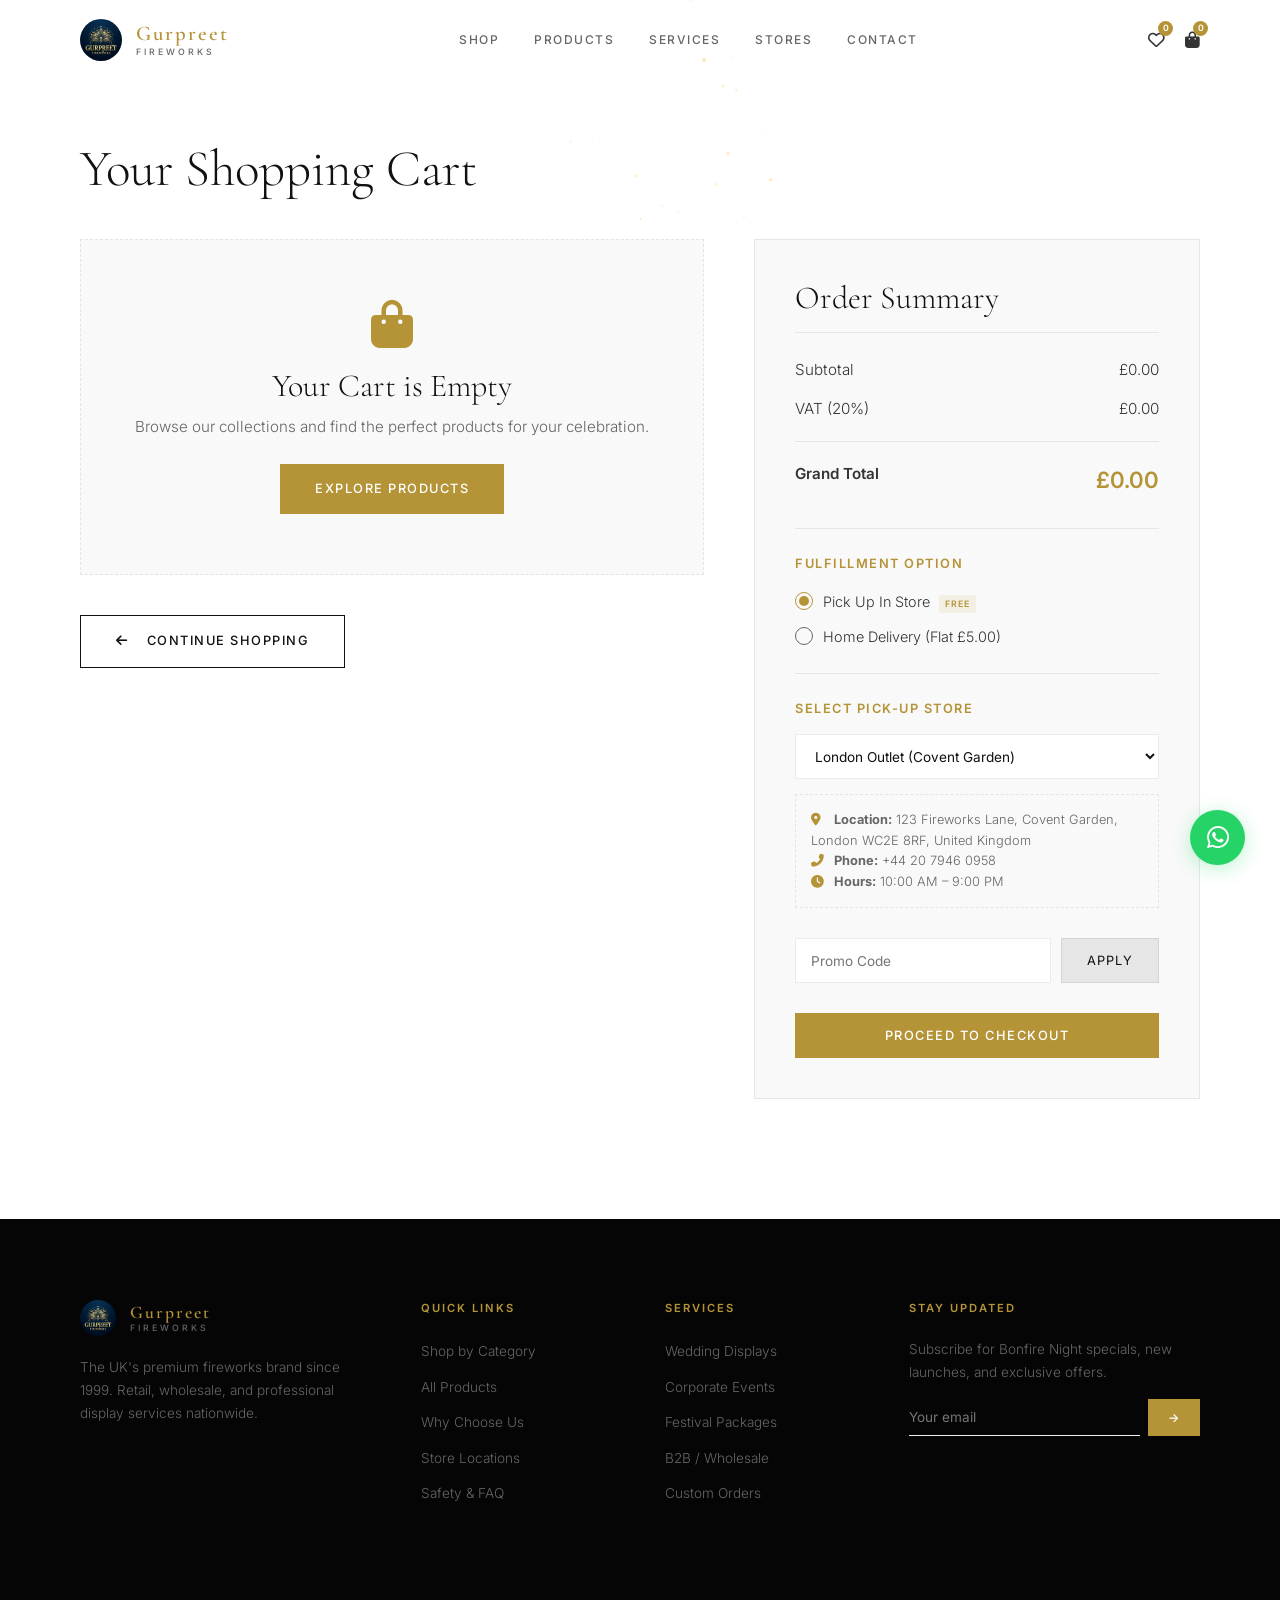
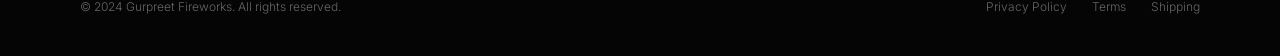
<file: cart.html>
<!DOCTYPE html>
<html lang="en">
<head>
  <meta charset="UTF-8">
  <meta name="viewport" content="width=device-width, initial-scale=1.0">
  <title>Shopping Cart | Gurpreet Fireworks</title>
  <meta name="description" content="Review your cart, select pickup or delivery, and checkout securely.">
  <link rel="stylesheet" href="css/style.css">
  <link rel="stylesheet" href="https://cdnjs.cloudflare.com/ajax/libs/font-awesome/6.5.1/css/all.min.css">
</head>
<body>

  <!-- Canvas Background -->
  <canvas id="fireworksCanvas"></canvas>

  <!-- Toast Container -->
  <div class="toast-wrap"></div>

  <!-- ====== HEADER ====== -->
  <header class="scrolled">
    <div class="wrap">
      <a href="index.html" class="logo">
        <img src="assets/logo.png" alt="Gurpreet Fireworks">
        <div class="logo-text">
          <span class="logo-brand">Gurpreet</span>
          <span class="logo-sub">Fireworks</span>
        </div>
      </a>

      <nav>
        <a href="index.html#categories">Shop</a>
        <a href="index.html#products">Products</a>
        <a href="index.html#services">Services</a>
        <a href="index.html#stores">Stores</a>
        <a href="index.html#contact">Contact</a>
      </nav>

      <div class="header-icons">
        <span class="icon-btn" data-open="wishDrawer"><i class="far fa-heart"></i><span class="count wish-count">0</span></span>
        <span class="icon-btn" data-open="cartDrawer"><i class="fas fa-shopping-bag"></i><span class="count cart-count">0</span></span>
        <span class="menu-toggle"><i class="fas fa-bars"></i></span>
      </div>
    </div>
  </header>

  <!-- ====== CART SECTION ====== -->
  <main class="section" style="padding-top: 140px; min-height: 80vh;">
    <div class="wrap">
      <h1 class="heading heading-lg" style="margin-bottom: 40px;">Your Shopping Cart</h1>

      <div class="cart-layout-grid">
        <!-- Left: Items list -->
        <div class="cart-items-wrap">
          <div class="cart-items-list" id="cart-page-list">
            <!-- Dynamically populated by app.js -->
          </div>
          <div style="margin-top: 20px;">
            <a href="index.html#products" class="btn btn-outline"><i class="fas fa-arrow-left" style="margin-right: 8px;"></i> Continue Shopping</a>
          </div>
        </div>

        <!-- Right: Order summary & pickup options -->
        <div class="cart-summary-card">
          <h2 class="heading heading-md" style="margin-bottom: 25px; border-bottom: 1px solid var(--border); padding-bottom: 15px;">Order Summary</h2>
          
          <div class="summary-row">
            <span>Subtotal</span>
            <span id="cart-subtotal">£0.00</span>
          </div>
          <div class="summary-row">
            <span>VAT (20%)</span>
            <span id="cart-vat">£0.00</span>
          </div>
          <div class="summary-row" id="delivery-row" style="display: none; border-top: 1px dashed var(--border); padding-top: 10px; margin-top: 10px;">
            <span>Home Delivery Charge</span>
            <span>£5.00</span>
          </div>
          
          <div class="summary-row total-row" style="margin-top: 20px; padding-top: 20px; border-top: 1px solid var(--border);">
            <strong>Grand Total</strong>
            <strong id="cart-total" style="color: var(--gold); font-size: 1.4rem;">£0.00</strong>
          </div>

          <!-- Fulfillment Choice -->
          <div class="fulfillment-box">
            <h3>Fulfillment Option</h3>
            <div class="full-option">
              <label class="radio-label">
                <input type="radio" name="fulfillment" value="pickup" checked id="ff-pickup">
                <span class="radio-custom"></span>
                <span class="radio-text">Pick Up In Store <span class="badge badge-gold" style="font-size:0.55rem; padding: 2px 6px; margin-left:5px; border-radius: 2px;">FREE</span></span>
              </label>
            </div>
            <div class="full-option">
              <label class="radio-label">
                <input type="radio" name="fulfillment" value="delivery" id="ff-delivery">
                <span class="radio-custom"></span>
                <span class="radio-text">Home Delivery (Flat £5.00)</span>
              </label>
            </div>
          </div>

          <!-- Store Selection (Displays if pickup is active) -->
          <div class="store-select-box" id="store-picker-area">
            <h3>Select Pick-up Store</h3>
            <select class="store-select" id="pickup-store-select">
              <option value="london">London Outlet (Covent Garden)</option>
              <option value="manchester">Manchester Outlet (Northern Quarter)</option>
              <option value="edinburgh">Edinburgh Outlet (Old Town)</option>
              <option value="birmingham">Birmingham Outlet (Jewellery Quarter)</option>
            </select>
            <div class="selected-store-info" id="selected-store-details">
              <!-- Dynamically populated by app.js -->
            </div>
          </div>

          <div class="promo-box">
            <input type="text" placeholder="Promo Code" id="promo-code-input">
            <button id="apply-promo-btn">Apply</button>
          </div>

          <button class="btn btn-gold" id="proceed-checkout-btn" style="width: 100%; justify-content: center; margin-top: 30px;">Proceed to Checkout</button>
        </div>
      </div>

    </div>
  </main>

  <!-- ====== FOOTER ====== -->
  <footer>
    <div class="wrap">
      <div class="footer-grid">
        <div class="footer-col">
          <div class="logo" style="margin-bottom: 20px;">
            <img src="assets/logo.png" alt="Gurpreet Fireworks" style="height: 36px; width: 36px; border-radius: 50%;">
            <div class="logo-text">
              <span class="logo-brand" style="font-size: 1.1rem;">Gurpreet</span>
              <span class="logo-sub">Fireworks</span>
            </div>
          </div>
          <p>The UK's premium fireworks brand since 1999. Retail, wholesale, and professional display services nationwide.</p>
        </div>
        <div class="footer-col">
          <h4>Quick Links</h4>
          <ul>
            <li><a href="index.html#categories">Shop by Category</a></li>
            <li><a href="index.html#products">All Products</a></li>
            <li><a href="index.html#services">Why Choose Us</a></li>
            <li><a href="index.html#stores">Store Locations</a></li>
            <li><a href="index.html#safety">Safety & FAQ</a></li>
          </ul>
        </div>
        <div class="footer-col">
          <h4>Services</h4>
          <ul>
            <li><a href="index.html#contact">Wedding Displays</a></li>
            <li><a href="index.html#contact">Corporate Events</a></li>
            <li><a href="index.html#contact">Festival Packages</a></li>
            <li><a href="index.html#contact">B2B / Wholesale</a></li>
            <li><a href="index.html#contact">Custom Orders</a></li>
          </ul>
        </div>
        <div class="footer-col">
          <h4>Stay Updated</h4>
          <p style="margin-bottom: 15px;">Subscribe for Bonfire Night specials, new launches, and exclusive offers.</p>
          <div class="nl-form">
            <input type="email" placeholder="Your email">
            <button>→</button>
          </div>
        </div>
      </div>
      <div class="footer-bottom">
        <span>© 2024 Gurpreet Fireworks. All rights reserved.</span>
        <div class="footer-bottom-links">
          <a href="#">Privacy Policy</a>
          <a href="#">Terms</a>
          <a href="#">Shipping</a>
        </div>
      </div>
    </div>
  </footer>

  <!-- WhatsApp Float -->
  <a href="https://wa.me/442079460958" class="wa-float" target="_blank" rel="noopener" aria-label="Chat on WhatsApp">
    <i class="fab fa-whatsapp"></i>
  </a>

  <!-- ====== DRAWERS ====== -->
  <!-- Cart Drawer -->
  <aside class="drawer" id="cartDrawer">
    <div class="drawer-head">
      <h2>Shopping Cart</h2>
      <span class="drawer-close"><i class="fas fa-times"></i></span>
    </div>
    <div class="drawer-body">
      <div class="empty-drawer"><i class="fas fa-shopping-bag"></i><p>Your cart is empty</p></div>
    </div>
    <div class="drawer-foot">
      <div class="drawer-total">
        <span>Total</span>
        <span>£0.00</span>
      </div>
      <a href="cart.html" class="btn btn-gold" style="width: 100%; justify-content: center;">View Cart</a>
    </div>
  </aside>

  <!-- Wishlist Drawer -->
  <aside class="drawer" id="wishDrawer">
    <div class="drawer-head">
      <h2>Wishlist</h2>
      <span class="drawer-close"><i class="fas fa-times"></i></span>
    </div>
    <div class="drawer-body">
      <div class="empty-drawer"><i class="fas fa-heart"></i><p>Your wishlist is empty</p></div>
    </div>
  </aside>

  <script src="js/store-data.js"></script>
  <script src="js/app.js"></script>
</body>
</html>
</file>
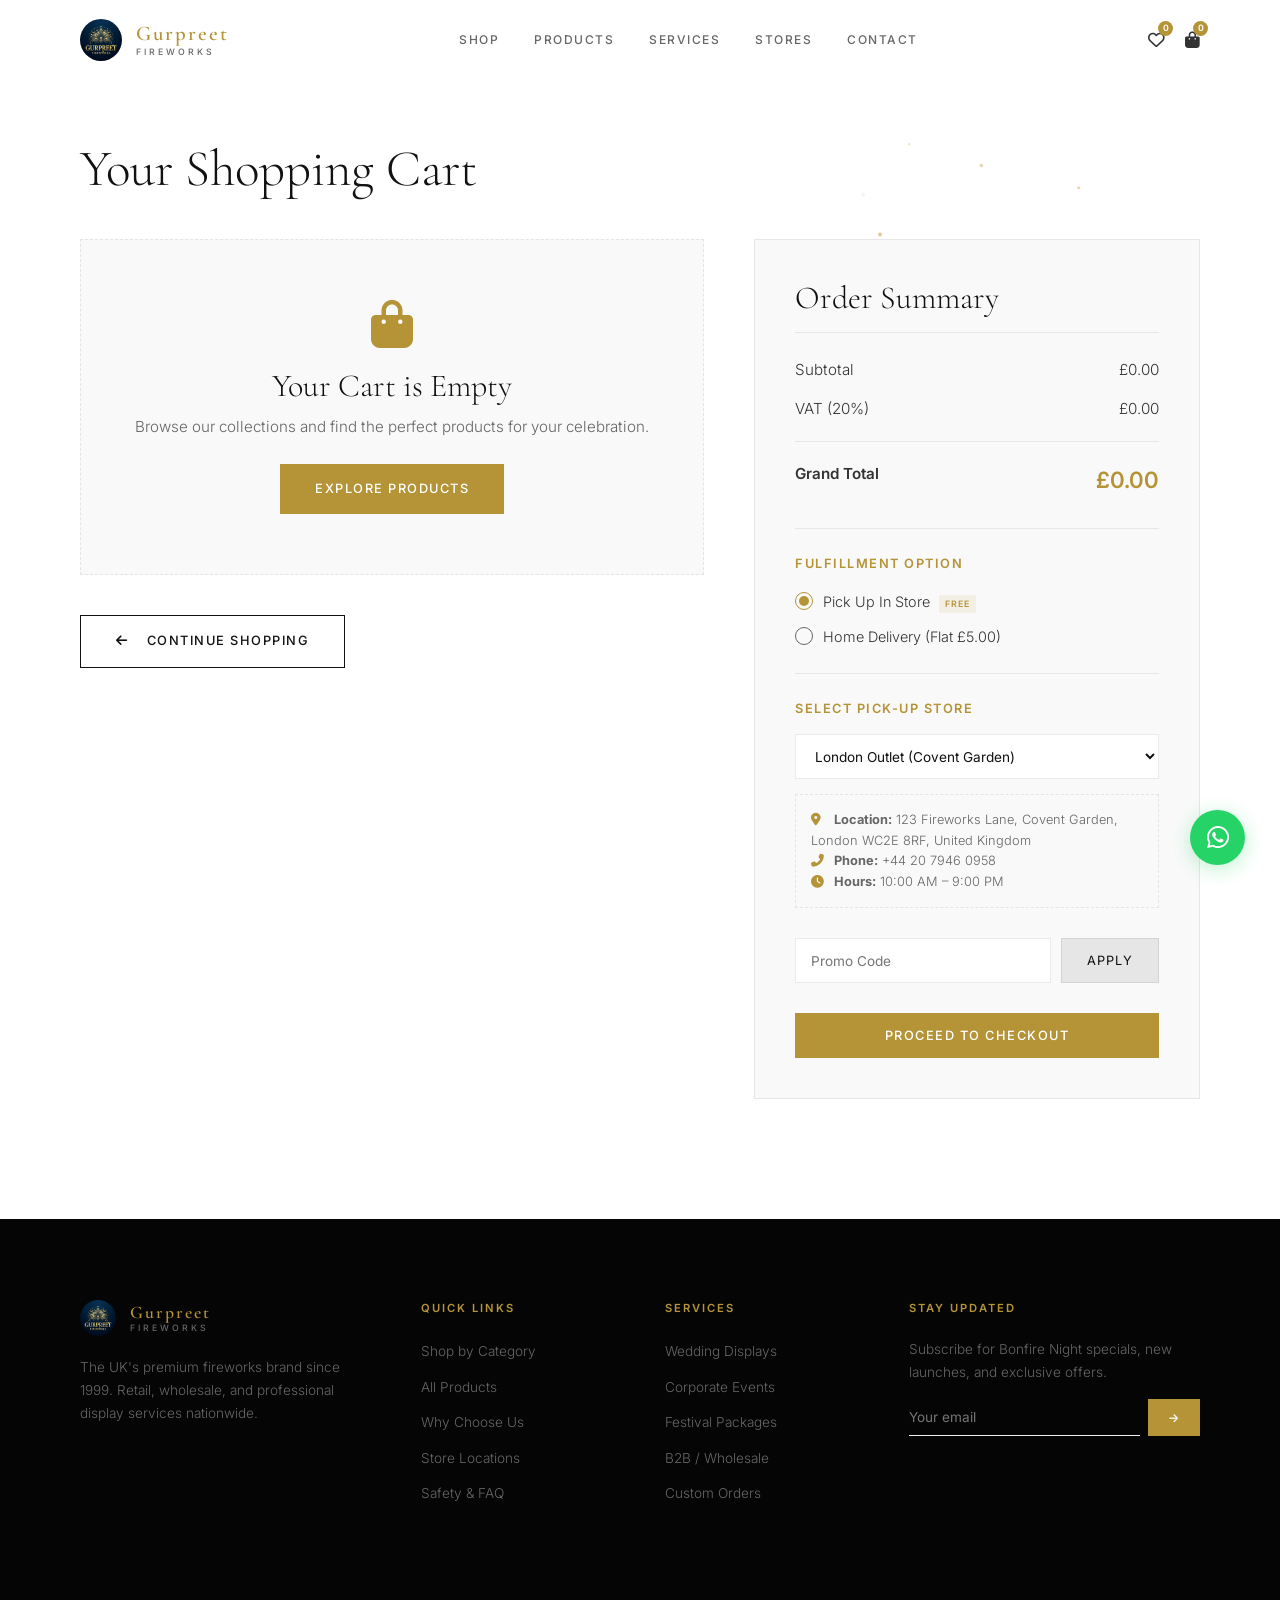
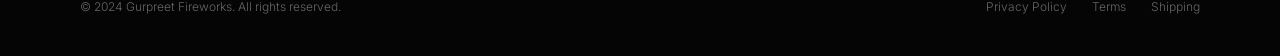
<file: checkout.html>
<!DOCTYPE html>
<html lang="en">
<head>
  <meta charset="UTF-8">
  <meta name="viewport" content="width=device-width, initial-scale=1.0">
  <title>Checkout | Gurpreet Fireworks</title>
  <meta name="description" content="Securely place your order. Free store pickup or home delivery options.">
  <link rel="stylesheet" href="css/style.css">
  <link rel="stylesheet" href="https://cdnjs.cloudflare.com/ajax/libs/font-awesome/6.5.1/css/all.min.css">
</head>
<body>

  <!-- Canvas Background -->
  <canvas id="fireworksCanvas"></canvas>

  <!-- Toast Container -->
  <div class="toast-wrap"></div>

  <!-- ====== HEADER ====== -->
  <header class="scrolled">
    <div class="wrap">
      <a href="index.html" class="logo">
        <img src="assets/logo.png" alt="Gurpreet Fireworks">
        <div class="logo-text">
          <span class="logo-brand">Gurpreet</span>
          <span class="logo-sub">Fireworks</span>
        </div>
      </a>

      <nav>
        <a href="index.html#categories">Shop</a>
        <a href="index.html#products">Products</a>
        <a href="index.html#services">Services</a>
        <a href="index.html#stores">Stores</a>
        <a href="index.html#contact">Contact</a>
      </nav>

      <div class="header-icons">
        <span class="icon-btn" data-open="wishDrawer"><i class="far fa-heart"></i><span class="count wish-count">0</span></span>
        <span class="icon-btn" data-open="cartDrawer"><i class="fas fa-shopping-bag"></i><span class="count cart-count">0</span></span>
        <span class="menu-toggle"><i class="fas fa-bars"></i></span>
      </div>
    </div>
  </header>

  <!-- ====== CHECKOUT PAGE MAIN SECTION ====== -->
  <main class="section" style="padding-top: 140px; min-height: 80vh;">
    <div class="wrap">
      
      <!-- Checkout Main Container -->
      <div id="checkout-main-view">
        <h1 class="heading heading-lg" style="margin-bottom: 40px;">Checkout</h1>
        
        <form id="checkoutForm" class="checkout-layout-grid">
          
          <!-- Left: Forms wrapper -->
          <div class="checkout-forms-wrap">
            
            <!-- Step 1: Contact info -->
            <div class="checkout-section-box">
              <h3>Contact Information</h3>
              <div class="checkout-row">
                <div class="field">
                  <label style="display:block; font-size:0.65rem; font-weight:600; text-transform:uppercase; letter-spacing:1px; margin-bottom:8px; color:var(--gray-light);">Full Name</label>
                  <input type="text" id="co-name" required placeholder="Enter your name">
                </div>
                <div class="field">
                  <label style="display:block; font-size:0.65rem; font-weight:600; text-transform:uppercase; letter-spacing:1px; margin-bottom:8px; color:var(--gray-light);">Phone Number (For verification)</label>
                  <input type="tel" id="co-phone" required placeholder="+44 7700 900077">
                </div>
              </div>
              <div class="field">
                <label style="display:block; font-size:0.65rem; font-weight:600; text-transform:uppercase; letter-spacing:1px; margin-bottom:8px; color:var(--gray-light);">Email Address</label>
                <input type="email" id="co-email" required placeholder="your@email.com">
              </div>
            </div>

            <!-- Step 2: Pickup/Delivery Details -->
            <div class="checkout-section-box">
              <h3>Fulfillment & Delivery Details</h3>
              <div id="checkout-pickup-info" style="display: none;">
                <h4 style="font-size: 0.95rem; font-weight: 500; color: var(--gold); margin-bottom: 8px;"><i class="fas fa-store" style="margin-right: 8px;"></i> Selected Store Location</h4>
                <div class="selected-store-info" id="checkout-store-details" style="background: rgba(0,0,0,0.15); margin-top: 5px;">
                  <!-- Dynamically populated -->
                </div>
                <p style="font-size: 0.75rem; color: var(--gray); margin-top: 15px; line-height: 1.6;">
                  <i class="fas fa-info-circle" style="color: var(--gold); margin-right:5px;"></i> 
                  Items will be reserved for 48 hours. Please present the QR code or order confirmation SMS/Email when picking up at the counter.
                </p>
              </div>

              <div id="checkout-delivery-info" style="display: none;">
                <h4 style="font-size: 0.95rem; font-weight: 500; color: var(--gold); margin-bottom: 15px;"><i class="fas fa-truck" style="margin-right: 8px;"></i> Home Delivery Address</h4>
                <div class="field">
                  <label style="display:block; font-size:0.65rem; font-weight:600; text-transform:uppercase; letter-spacing:1px; margin-bottom:8px; color:var(--gray-light);">Street Address</label>
                  <input type="text" id="co-address" placeholder="House/Flat No., Building, Area name">
                </div>
                <div class="checkout-row">
                  <div class="field">
                    <label style="display:block; font-size:0.65rem; font-weight:600; text-transform:uppercase; letter-spacing:1px; margin-bottom:8px; color:var(--gray-light);">City (Served cities only)</label>
                    <select id="co-city" class="store-select" style="height: 48px;">
                      <option value="london">London</option>
                      <option value="manchester">Manchester</option>
                      <option value="edinburgh">Edinburgh</option>
                      <option value="birmingham">Birmingham</option>
                    </select>
                  </div>
                  <div class="field">
                    <label style="display:block; font-size:0.65rem; font-weight:600; text-transform:uppercase; letter-spacing:1px; margin-bottom:8px; color:var(--gray-light);">Postcode</label>
                    <input type="text" id="co-postcode" placeholder="E.g. SW1A 1AA">
                  </div>
                </div>
              </div>
            </div>

            <!-- Step 3: Payment Options -->
            <div class="checkout-section-box">
              <h3>Select Payment Method</h3>
              <div class="checkout-payment-options">
                
                <!-- Pay Online Option -->
                <div class="payment-option-card active" id="pay-card-online">
                  <label class="radio-label">
                    <input type="radio" name="paymentMethod" value="online" checked id="pay-opt-online">
                    <span class="radio-custom"></span>
                    <span class="radio-text">Pay Online (Credit or Debit Card / PayPal)</span>
                  </label>
                  
                  <div class="payment-details-form" id="online-fields">
                    <div style="margin-bottom: 15px;">
                      <label style="display:block; font-size:0.6rem; font-weight:600; text-transform:uppercase; letter-spacing:1px; margin-bottom:6px;">Card Number</label>
                      <input type="text" placeholder="1234 5678 9012 3456" id="co-card-num">
                    </div>
                    <div class="checkout-row">
                      <div>
                        <label style="display:block; font-size:0.6rem; font-weight:600; text-transform:uppercase; letter-spacing:1px; margin-bottom:6px;">Expiry Date</label>
                        <input type="text" placeholder="MM/YY" id="co-card-exp">
                      </div>
                      <div>
                        <label style="display:block; font-size:0.6rem; font-weight:600; text-transform:uppercase; letter-spacing:1px; margin-bottom:6px;">CVV</label>
                        <input type="text" placeholder="XYZ" id="co-card-cvv">
                      </div>
                    </div>
                    <div style="text-align: center; margin: 15px 0; font-size: 0.75rem; color: var(--gray);">— OR —</div>
                    <div>
                      <label style="display:block; font-size:0.6rem; font-weight:600; text-transform:uppercase; letter-spacing:1px; margin-bottom:6px;">PayPal Email Address</label>
                      <input type="email" placeholder="yourname@paypal.com" id="co-paypal-email">
                    </div>
                  </div>
                </div>

                <!-- Pay at Store Option -->
                <div class="payment-option-card" id="pay-card-store">
                  <label class="radio-label">
                    <input type="radio" name="paymentMethod" value="store" id="pay-opt-store">
                    <span class="radio-custom"></span>
                    <span class="radio-text" id="pay-opt-store-label">Pay on Pickup at Store</span>
                  </label>
                  
                  <div class="payment-details-form" style="font-size: 0.8rem; color: var(--gray); line-height: 1.6;">
                    <i class="fas fa-store-alt" style="color: var(--gold); margin-right: 5px;"></i>
                    Reserve online, pick up, and make payment directly at the store counter. We accept Cash, PayPal, and all major Credit/Debit cards at our billing desks.
                  </div>
                </div>

              </div>
            </div>

          </div>

          <!-- Right: Order Summary box -->
          <div class="checkout-summary-box">
            <h2 class="heading heading-md" style="margin-bottom: 25px; border-bottom: 1px solid var(--border); padding-bottom: 15px;">Order Summary</h2>
            
            <!-- Items list mini -->
            <div class="summary-items-list" id="checkout-mini-list">
              <!-- Dynamically populated -->
            </div>

            <div class="summary-row">
              <span>Subtotal</span>
              <span id="checkout-subtotal">£0.00</span>
            </div>
            <div class="summary-row">
              <span>VAT (20%)</span>
              <span id="checkout-vat">£0.00</span>
            </div>
            <div class="summary-row" id="checkout-delivery-row" style="display: none; border-top: 1px dashed var(--border); padding-top: 10px; margin-top: 10px;">
              <span>Home Delivery</span>
              <span>£5.00</span>
            </div>
            <div class="summary-row total-row" style="margin-top: 20px; padding-top: 20px; border-top: 1px solid var(--border);">
              <strong>Grand Total</strong>
              <strong id="checkout-total" style="color: var(--gold); font-size: 1.4rem;">£0.00</strong>
            </div>

            <button type="submit" class="btn btn-gold" style="width: 100%; justify-content: center; height: 50px; margin-top: 25px;">Place Order</button>
          </div>

        </form>
      </div>

      <!-- Success Screen (Hidden by default, shown via app.js on order completion) -->
      <div class="checkout-success-container" id="checkout-success-view" style="display: none; text-align: center; max-width: 650px; margin: 40px auto; padding: 50px; border: 1px solid rgba(201,168,76,0.25); background: var(--bg-alt);">
        <div class="success-icon" style="color: var(--gold); font-size: 4rem; margin-bottom: 25px;"><i class="fas fa-check-circle"></i></div>
        <h2 class="heading heading-md" style="margin-bottom: 10px;">Order Placed Successfully!</h2>
        <p style="color: var(--gray-light); margin-bottom: 30px; line-height: 1.6; font-size: 0.95rem;">Thank you for shopping with Gurpreet Fireworks. Your order is confirmed and reserved.</p>
        
        <div class="success-details-box" style="background: rgba(0,0,0,0.15); border: 1px solid var(--border); padding: 25px; margin-bottom: 35px; text-align: left; font-size: 0.9rem;">
          <div class="success-row" style="display: flex; justify-content: space-between; margin-bottom: 12px;">
            <span>Order ID:</span>
            <strong id="success-order-id" style="color: var(--white);">#NF-2026-8942</strong>
          </div>
          <div class="success-row" style="display: flex; justify-content: space-between; margin-bottom: 12px;">
            <span>Pickup Code:</span>
            <strong id="success-pickup-code" style="color: var(--gold); font-family: monospace; font-size: 1.1rem;">NF-PK-9817</strong>
          </div>
          <div class="success-row" style="display: flex; justify-content: space-between; margin-bottom: 12px;">
            <span>Fulfillment Type:</span>
            <span id="success-fulfillment-type" style="color: var(--white); font-weight: 500;">Store Pickup</span>
          </div>
          <div id="success-location-details" style="margin-top: 15px; border-top: 1px solid var(--border); padding-top: 15px; color: var(--gray);">
            <!-- Dynamic location address -->
          </div>
        </div>

        <div class="success-qr" style="margin-bottom: 35px;">
          <div class="qr-mock" style="width: 140px; height: 140px; border: 4px solid var(--gold); background: white; margin: 0 auto; display: flex; align-items: center; justify-content: center; position: relative; padding: 10px; border-radius: 4px;">
            <i class="fas fa-qrcode" style="font-size: 7.5rem; color: #111;"></i>
          </div>
          <p style="font-size: 0.75rem; color: var(--gray); margin-top: 10px;">Show this QR / Code at the billing desk to collect your order</p>
        </div>

        <div style="display: flex; gap: 15px; justify-content: center;">
          <a href="index.html" class="btn btn-gold">Back to Homepage</a>
          <button class="btn btn-outline" onclick="window.print()"><i class="fas fa-print"></i> Print Details</button>
        </div>
      </div>

    </div>
  </main>

  <!-- ====== FOOTER ====== -->
  <footer>
    <div class="wrap">
      <div class="footer-grid">
        <div class="footer-col">
          <div class="logo" style="margin-bottom: 20px;">
            <img src="assets/logo.png" alt="Gurpreet Fireworks" style="height: 36px; width: 36px; border-radius: 50%;">
            <div class="logo-text">
              <span class="logo-brand" style="font-size: 1.1rem;">Gurpreet</span>
              <span class="logo-sub">Fireworks</span>
            </div>
          </div>
          <p>The UK's premium fireworks brand since 1999. Retail, wholesale, and professional display services nationwide.</p>
        </div>
        <div class="footer-col">
          <h4>Quick Links</h4>
          <ul>
            <li><a href="index.html#categories">Shop by Category</a></li>
            <li><a href="index.html#products">All Products</a></li>
            <li><a href="index.html#services">Why Choose Us</a></li>
            <li><a href="index.html#stores">Store Locations</a></li>
            <li><a href="index.html#safety">Safety & FAQ</a></li>
          </ul>
        </div>
        <div class="footer-col">
          <h4>Services</h4>
          <ul>
            <li><a href="index.html#contact">Wedding Displays</a></li>
            <li><a href="index.html#contact">Corporate Events</a></li>
            <li><a href="index.html#contact">Festival Packages</a></li>
            <li><a href="index.html#contact">B2B / Wholesale</a></li>
            <li><a href="index.html#contact">Custom Orders</a></li>
          </ul>
        </div>
        <div class="footer-col">
          <h4>Stay Updated</h4>
          <p style="margin-bottom: 15px;">Subscribe for Bonfire Night specials, new launches, and exclusive offers.</p>
          <div class="nl-form">
            <input type="email" placeholder="Your email">
            <button>→</button>
          </div>
        </div>
      </div>
      <div class="footer-bottom">
        <span>© 2024 Gurpreet Fireworks. All rights reserved.</span>
        <div class="footer-bottom-links">
          <a href="#">Privacy Policy</a>
          <a href="#">Terms</a>
          <a href="#">Shipping</a>
        </div>
      </div>
    </div>
  </footer>

  <!-- WhatsApp Float -->
  <a href="https://wa.me/442079460958" class="wa-float" target="_blank" rel="noopener" aria-label="Chat on WhatsApp">
    <i class="fab fa-whatsapp"></i>
  </a>

  <!-- ====== DRAWERS ====== -->
  <!-- Cart Drawer -->
  <aside class="drawer" id="cartDrawer">
    <div class="drawer-head">
      <h2>Shopping Cart</h2>
      <span class="drawer-close"><i class="fas fa-times"></i></span>
    </div>
    <div class="drawer-body">
      <div class="empty-drawer"><i class="fas fa-shopping-bag"></i><p>Your cart is empty</p></div>
    </div>
    <div class="drawer-foot">
      <div class="drawer-total">
        <span>Total</span>
        <span>£0.00</span>
      </div>
      <a href="cart.html" class="btn btn-gold" style="width: 100%; justify-content: center;">View Cart</a>
    </div>
  </aside>

  <!-- Wishlist Drawer -->
  <aside class="drawer" id="wishDrawer">
    <div class="drawer-head">
      <h2>Wishlist</h2>
      <span class="drawer-close"><i class="fas fa-times"></i></span>
    </div>
    <div class="drawer-body">
      <div class="empty-drawer"><i class="fas fa-heart"></i><p>Your wishlist is empty</p></div>
    </div>
  </aside>

  <script src="js/store-data.js"></script>
  <script src="js/app.js"></script>
</body>
</html>
</file>
<file: css/style.css>
/*
  GURPREET FIREWORKS — Premium Minimal Design System
  Philosophy: Breathe. Less is luxury.
*/

@import url('https://fonts.googleapis.com/css2?family=Cormorant+Garamond:ital,wght@0,300;0,400;0,500;0,600;0,700;1,300;1,400&family=Inter:wght@300;400;500;600&display=swap');

:root {
  --bg: #ffffff;
  --bg-alt: #f9f9f9;
  --gold: #b59438;
  --gold-dim: rgba(181, 148, 56, 0.1);
  --white: #111111;
  --gray: #666666;
  --gray-light: #333333;
  --gray-dark: #f0f0f0;
  --border: rgba(0, 0, 0, 0.08);
  --font-serif: 'Cormorant Garamond', Georgia, serif;
  --font-sans: 'Inter', -apple-system, sans-serif;
  --ease: cubic-bezier(0.25, 1, 0.5, 1);
}

/* === RESET === */
*, *::before, *::after { box-sizing: border-box; margin: 0; padding: 0; }
html { scroll-behavior: smooth; font-size: 16px; }

body {
  background: var(--bg);
  color: var(--white);
  font-family: var(--font-sans);
  font-weight: 300;
  line-height: 1.6;
  -webkit-font-smoothing: antialiased;
  overflow-x: hidden;
}

::selection { background: var(--gold); color: var(--bg); }
::-webkit-scrollbar { width: 6px; }
::-webkit-scrollbar-track { background: var(--bg); }
::-webkit-scrollbar-thumb { background: var(--gold); }

img { max-width: 100%; display: block; }
a { text-decoration: none; color: inherit; }
button, input, textarea, select { font-family: inherit; border: none; outline: none; background: none; color: inherit; }
ul { list-style: none; }

/* === LAYOUT === */
.wrap {
  max-width: 1200px;
  margin: 0 auto;
  padding: 0 40px;
}

.section {
  padding: 120px 0;
}

/* === TYPOGRAPHY === */
.label {
  font-size: 0.7rem;
  font-weight: 600;
  text-transform: uppercase;
  letter-spacing: 4px;
  color: var(--gold);
  display: block;
  margin-bottom: 20px;
}

.heading {
  font-family: var(--font-serif);
  font-weight: 300;
  line-height: 1.15;
}

.heading-xl { font-size: clamp(2.8rem, 6vw, 5.5rem); }
.heading-lg { font-size: clamp(2rem, 4vw, 3.2rem); }
.heading-md { font-size: clamp(1.5rem, 3vw, 2rem); }

.heading em {
  font-style: italic;
  font-weight: 300;
}

.subtext {
  font-size: 1.05rem;
  color: var(--gray);
  max-width: 520px;
  line-height: 1.8;
}

/* === BUTTONS === */
.btn {
  display: inline-flex;
  align-items: center;
  gap: 10px;
  padding: 15px 35px;
  font-size: 0.8rem;
  font-weight: 500;
  letter-spacing: 1.5px;
  text-transform: uppercase;
  transition: all 0.4s var(--ease);
  cursor: pointer;
}

.btn-gold {
  background: var(--gold);
  color: #ffffff;
}

.btn-gold:hover {
  background: #b8963f;
  transform: translateY(-2px);
  box-shadow: 0 8px 25px rgba(201,168,76,0.25);
}

.btn-outline {
  border: 1px solid var(--white);
  color: var(--white);
}

.btn-outline:hover {
  border-color: var(--gold);
  color: var(--gold);
}

/* Gold line separator */
.gold-line {
  width: 40px;
  height: 1px;
  background: var(--gold);
  margin: 30px 0;
}

/* === HEADER === */
header {
  position: fixed;
  top: 0;
  left: 0;
  width: 100%;
  height: 80px;
  z-index: 1000;
  transition: all 0.4s var(--ease);
}

header.scrolled {
  background: rgba(255,255,255,0.95);
  backdrop-filter: blur(20px);
  border-bottom: 1px solid var(--border);
  box-shadow: 0 4px 30px rgba(0, 0, 0, 0.03);
}

header .wrap {
  display: flex;
  justify-content: space-between;
  align-items: center;
  height: 100%;
}

.logo {
  display: flex;
  align-items: center;
  gap: 14px;
}

.logo img {
  height: 42px;
  width: 42px;
  border-radius: 50%;
  object-fit: cover;
}

.logo-text {
  display: flex;
  flex-direction: column;
  line-height: 1.2;
}

.logo-brand {
  font-family: var(--font-serif);
  font-size: 1.3rem;
  font-weight: 600;
  color: var(--gold);
  letter-spacing: 2px;
}

.logo-sub {
  font-size: 0.55rem;
  font-weight: 500;
  text-transform: uppercase;
  letter-spacing: 3px;
  color: var(--gray);
}

nav {
  display: flex;
  align-items: center;
  gap: 35px;
}

nav a {
  font-size: 0.75rem;
  font-weight: 500;
  text-transform: uppercase;
  letter-spacing: 1.5px;
  color: var(--gray);
  transition: color 0.3s;
}

nav a:hover { color: var(--white); }

.header-icons {
  display: flex;
  align-items: center;
  gap: 20px;
}

.icon-btn {
  position: relative;
  font-size: 1.05rem;
  color: var(--gray-light);
  cursor: pointer;
  transition: color 0.3s;
}

.icon-btn:hover { color: var(--gold); }

.icon-btn .count {
  position: absolute;
  top: -6px;
  right: -8px;
  background: var(--gold);
  color: #ffffff;
  font-size: 0.55rem;
  font-weight: 600;
  width: 15px;
  height: 15px;
  border-radius: 50%;
  display: flex;
  align-items: center;
  justify-content: center;
}

.menu-toggle {
  display: none;
  font-size: 1.2rem;
  color: var(--white);
  cursor: pointer;
}

/* === HERO === */
.hero {
  min-height: 100vh;
  display: flex;
  align-items: center;
  position: relative;
  overflow: hidden;
  background:
    linear-gradient(to right, rgba(255,255,255,0.94) 35%, rgba(255,255,255,0.4) 100%),
    url('../assets/hero_bg.png')
    center / cover no-repeat;
}

#fireworksCanvas {
  position: fixed;
  top: 0; left: 0;
  width: 100vw; height: 100vh;
  pointer-events: none;
  z-index: 0;
}

.hero .wrap {
  position: relative;
  z-index: 2;
  width: 100%;
}

.hero-inner {
  max-width: 700px;
  padding: 120px 0;
  text-align: left;
}

.hero-title {
  margin-bottom: 30px;
}

.hero-desc {
  font-size: 1.15rem;
  color: var(--gray-light);
  line-height: 1.9;
  margin-bottom: 45px;
  max-width: 550px;
}

.hero-btns {
  display: flex;
  gap: 20px;
  margin-bottom: 80px;
  justify-content: flex-start;
}

.hero-stats {
  display: flex;
  gap: 60px;
  border-top: 1px solid var(--border);
  padding-top: 40px;
}

.hero-stat h3 {
  font-family: var(--font-serif);
  font-size: 2.5rem;
  font-weight: 300;
  color: var(--gold);
}

.hero-stat p {
  font-size: 0.75rem;
  text-transform: uppercase;
  letter-spacing: 1.5px;
  color: var(--gray);
  margin-top: 5px;
}

/* === CATEGORIES GRID === */
.cat-grid {
  display: grid;
  grid-template-columns: repeat(4, 1fr);
  gap: 2px;
}

.cat-item {
  position: relative;
  height: 400px;
  overflow: hidden;
  cursor: pointer;
}

.cat-item img {
  width: 100%;
  height: 100%;
  object-fit: cover;
  transition: transform 0.8s var(--ease), filter 0.4s;
  filter: brightness(0.5);
}

.cat-item:hover img {
  transform: scale(1.05);
  filter: brightness(0.65);
}

.cat-text {
  position: absolute;
  bottom: 0;
  left: 0;
  padding: 30px;
  z-index: 2;
}

.cat-text h3 {
  font-family: var(--font-serif);
  font-size: 1.6rem;
  font-weight: 400;
  margin-bottom: 5px;
  color: #ffffff;
}

.cat-text span {
  font-size: 0.7rem;
  text-transform: uppercase;
  letter-spacing: 2px;
  color: var(--gold);
}

/* Wide span variant */
.cat-item.wide {
  grid-column: span 2;
}

/* === PRODUCTS === */
.product-filters {
  display: flex;
  gap: 30px;
  margin-bottom: 50px;
}

.product-filters button {
  font-size: 0.75rem;
  font-weight: 500;
  text-transform: uppercase;
  letter-spacing: 1.5px;
  color: var(--gray);
  cursor: pointer;
  padding-bottom: 8px;
  border-bottom: 1px solid transparent;
  transition: all 0.3s;
}

.product-filters button.active,
.product-filters button:hover {
  color: var(--gold);
  border-bottom-color: var(--gold);
}

.product-grid {
  display: grid;
  grid-template-columns: repeat(4, 1fr);
  gap: 25px;
}

.p-card {
  background: var(--bg-alt);
  border: 1px solid var(--border);
  display: flex;
  flex-direction: column;
  transition: all 0.4s var(--ease);
}

.p-card:hover {
  border-color: rgba(201,168,76,0.3);
  transform: translateY(-4px);
}

.p-card-img {
  height: 260px;
  position: relative;
  overflow: hidden;
  display: flex;
  align-items: center;
  justify-content: center;
  background: #f5f5f5;
  padding: 25px;
}

.p-card-img img {
  max-width: 85%;
  max-height: 85%;
  object-fit: contain;
  transition: transform 0.5s var(--ease);
}

.p-card:hover .p-card-img img {
  transform: scale(1.06);
}

.p-card-img .wish-btn {
  position: absolute;
  top: 12px;
  right: 12px;
  font-size: 0.9rem;
  color: var(--gray);
  cursor: pointer;
  z-index: 3;
  transition: color 0.3s;
}

.p-card-img .wish-btn:hover,
.p-card-img .wish-btn.active {
  color: #e74c3c;
}

.p-card-img .p-overlay {
  position: absolute;
  inset: 0;
  background: rgba(10,10,10,0.88);
  display: flex;
  flex-direction: column;
  align-items: center;
  justify-content: center;
  gap: 12px;
  opacity: 0;
  transition: opacity 0.3s;
}

.p-overlay .btn-outline {
  color: #ffffff !important;
  border-color: rgba(255,255,255,0.3) !important;
}

.p-overlay .btn-outline:hover {
  color: var(--gold) !important;
  border-color: var(--gold) !important;
}

.p-card:hover .p-overlay {
  opacity: 1;
}

.p-card-body {
  padding: 22px;
  flex-grow: 1;
  display: flex;
  flex-direction: column;
  gap: 8px;
}

.p-card-cat {
  font-size: 0.65rem;
  text-transform: uppercase;
  letter-spacing: 1.5px;
  color: var(--gold);
}

.p-card-name {
  font-family: var(--font-serif);
  font-size: 1.15rem;
  font-weight: 400;
  min-height: 44px;
}

.p-card-stars {
  color: var(--gold);
  font-size: 0.7rem;
  display: flex;
  gap: 2px;
  align-items: center;
}

.p-card-stars .rev {
  color: var(--gray);
  margin-left: 6px;
  font-family: var(--font-sans);
}

.p-card-price {
  display: flex;
  align-items: baseline;
  gap: 8px;
  margin-top: auto;
  padding-top: 12px;
  border-top: 1px solid var(--border);
}

.p-card-price strong {
  font-family: var(--font-serif);
  font-size: 1.2rem;
  font-weight: 500;
}

.p-card-price del {
  font-size: 0.85rem;
  color: var(--gray);
}

/* Badge */
.badge {
  display: inline-block;
  font-size: 0.6rem;
  font-weight: 600;
  text-transform: uppercase;
  letter-spacing: 1px;
  padding: 4px 10px;
}

.badge-gold { background: var(--gold-dim); color: var(--gold); }
.badge-sale { background: rgba(231,76,60,0.15); color: #e74c3c; }
.badge-eco { background: rgba(46,204,113,0.15); color: #2ecc71; }

.p-card-badges {
  position: absolute;
  top: 12px;
  left: 12px;
  display: flex;
  flex-direction: column;
  gap: 5px;
  z-index: 3;
}

/* === DIWALI PROMO === */
.promo-banner {
  display: grid;
  grid-template-columns: 1fr 1fr;
  gap: 60px;
  align-items: center;
  background:
    linear-gradient(135deg, rgba(255,255,255,0.95) 50%, rgba(181,148,56,0.08) 100%),
    url('../assets/cat_diwali.png')
    center / cover no-repeat;
  border: 1px solid rgba(201,168,76,0.15);
  padding: 70px;
}

.timer-row {
  display: flex;
  gap: 20px;
  margin-top: 35px;
}

.timer-box {
  text-align: center;
}

.timer-box .num {
  font-family: var(--font-serif);
  font-size: 2.2rem;
  font-weight: 300;
  color: var(--gold);
  line-height: 1;
}

.timer-box .lbl {
  font-size: 0.6rem;
  text-transform: uppercase;
  letter-spacing: 1.5px;
  color: var(--gray);
  margin-top: 6px;
}

/* === TESTIMONIALS === */
.testimonials-row {
  display: grid;
  grid-template-columns: repeat(3, 1fr);
  gap: 30px;
}

.t-card {
  padding: 40px;
  border: 1px solid var(--border);
  background: var(--bg-alt);
}

.t-stars {
  color: var(--gold);
  font-size: 0.8rem;
  margin-bottom: 20px;
}

.t-quote {
  font-family: var(--font-serif);
  font-size: 1.15rem;
  font-weight: 300;
  font-style: italic;
  line-height: 1.7;
  margin-bottom: 25px;
  color: var(--gray-light);
}

.t-user {
  display: flex;
  align-items: center;
  gap: 14px;
}

.t-user img, .t-avatar {
  width: 40px;
  height: 40px;
  border-radius: 50%;
  object-fit: cover;
}

.t-avatar {
  border: 1px solid var(--gold);
  background: var(--bg-alt);
  color: var(--gold);
  display: flex;
  align-items: center;
  justify-content: center;
  font-family: var(--font-serif);
  font-weight: 500;
  font-size: 0.9rem;
}

.t-user-info h4 {
  font-size: 0.85rem;
  font-weight: 500;
}

.t-user-info span {
  font-size: 0.7rem;
  color: var(--gray);
}

/* === FEATURES (Why Choose) === */
.features-grid {
  display: grid;
  grid-template-columns: repeat(4, 1fr);
  gap: 40px;
}

.f-item {
  text-align: center;
  padding: 30px 15px;
}

.f-item i {
  font-size: 1.5rem;
  color: var(--gold);
  margin-bottom: 20px;
  display: block;
}

.f-item h4 {
  font-family: var(--font-serif);
  font-size: 1.2rem;
  font-weight: 400;
  margin-bottom: 10px;
}

.f-item p {
  font-size: 0.85rem;
  color: var(--gray);
  line-height: 1.6;
}

/* === STORES === */
.stores-grid {
  display: grid;
  grid-template-columns: repeat(4, 1fr);
  gap: 25px;
}

.store-box {
  padding: 30px;
  border: 1px solid var(--border);
  background: var(--bg-alt);
  cursor: pointer;
  transition: all 0.3s var(--ease);
}

.store-box:hover, .store-box.active {
  border-color: var(--gold);
}

.store-box h3 {
  font-family: var(--font-serif);
  font-size: 1.2rem;
  font-weight: 400;
  margin-bottom: 15px;
}

.store-box p {
  font-size: 0.8rem;
  color: var(--gray);
  margin-bottom: 6px;
}

.store-box p i {
  color: var(--gold);
  width: 16px;
  margin-right: 8px;
  font-size: 0.75rem;
}

/* === SAFETY (Accordion) === */
.accord-list {
  max-width: 800px;
}

.accord-item {
  border-bottom: 1px solid var(--border);
}

.accord-head {
  padding: 22px 0;
  display: flex;
  justify-content: space-between;
  align-items: center;
  cursor: pointer;
}

.accord-head h3 {
  font-family: var(--font-serif);
  font-size: 1.2rem;
  font-weight: 400;
  transition: color 0.3s;
}

.accord-head i {
  color: var(--gray);
  font-size: 0.85rem;
  transition: all 0.3s;
}

.accord-body {
  max-height: 0;
  overflow: hidden;
  transition: max-height 0.4s var(--ease);
}

.accord-body p {
  padding-bottom: 22px;
  font-size: 0.9rem;
  color: var(--gray);
  line-height: 1.7;
}

.accord-item.open .accord-head h3 { color: var(--gold); }
.accord-item.open .accord-head i { transform: rotate(180deg); color: var(--gold); }
.accord-item.open .accord-body { max-height: 200px; }

/* === CONTACT === */
.contact-grid {
  display: grid;
  grid-template-columns: 1fr 1.4fr;
  gap: 80px;
}

.contact-info-item {
  margin-bottom: 35px;
}

.contact-info-item h4 {
  font-size: 0.7rem;
  text-transform: uppercase;
  letter-spacing: 2px;
  color: var(--gold);
  margin-bottom: 10px;
}

.contact-info-item p {
  font-size: 0.95rem;
  color: var(--gray-light);
}

.form-row {
  display: grid;
  grid-template-columns: 1fr 1fr;
  gap: 20px;
}

.field {
  margin-bottom: 22px;
}

.field label {
  display: block;
  font-size: 0.65rem;
  font-weight: 600;
  text-transform: uppercase;
  letter-spacing: 1.5px;
  color: var(--gray);
  margin-bottom: 8px;
}

.field input,
.field select,
.field textarea {
  width: 100%;
  padding: 13px 0;
  font-size: 0.9rem;
  color: var(--white);
  background: transparent;
  border-bottom: 1px solid var(--gray-dark);
  transition: border-color 0.3s;
}

.field input:focus,
.field select:focus,
.field textarea:focus {
  border-bottom-color: var(--gold);
}

.field textarea {
  resize: vertical;
  min-height: 80px;
}

.field select {
  -webkit-appearance: none;
}

/* === FOOTER === */
footer {
  background: #050505;
  border-top: 1px solid var(--border);
  padding: 80px 0 40px;
}

.footer-grid {
  display: grid;
  grid-template-columns: 1.5fr 1fr 1fr 1.5fr;
  gap: 50px;
  margin-bottom: 60px;
}

.footer-col h4 {
  font-size: 0.7rem;
  font-weight: 600;
  text-transform: uppercase;
  letter-spacing: 2px;
  color: var(--gold);
  margin-bottom: 20px;
}

.footer-col p {
  font-size: 0.85rem;
  color: var(--gray);
  line-height: 1.7;
}

.footer-col ul { display: flex; flex-direction: column; gap: 10px; }
.footer-col a { font-size: 0.85rem; color: var(--gray); transition: color 0.3s; }
.footer-col a:hover { color: var(--white); }

.nl-form {
  display: flex;
  gap: 8px;
  margin-top: 12px;
}

.nl-form input {
  flex: 1;
  padding: 10px 0;
  font-size: 0.85rem;
  color: var(--white);
  background: transparent;
  border-bottom: 1px solid var(--gray-dark);
}

.nl-form button {
  background: var(--gold);
  color: var(--bg);
  padding: 0 20px;
  font-size: 0.75rem;
  font-weight: 600;
  letter-spacing: 1px;
  cursor: pointer;
}

.footer-bottom {
  border-top: 1px solid var(--border);
  padding-top: 30px;
  display: flex;
  justify-content: space-between;
  font-size: 0.75rem;
  color: var(--gray);
}

.footer-bottom-links { display: flex; gap: 25px; }

/* === FLOATING ELEMENTS === */
.wa-float {
  position: fixed;
  bottom: 35px;
  right: 35px;
  width: 55px;
  height: 55px;
  border-radius: 50%;
  background: #25d366;
  color: #fff;
  display: flex;
  align-items: center;
  justify-content: center;
  font-size: 1.6rem;
  z-index: 99;
  transition: transform 0.3s;
  box-shadow: 0 4px 20px rgba(37,211,102,0.3);
}

.wa-float:hover { transform: scale(1.1); }

/* === DRAWERS === */
.drawer {
  position: fixed;
  top: 0;
  right: 0;
  width: 420px;
  height: 100vh;
  background: var(--bg-alt);
  border-left: 1px solid var(--border);
  z-index: 1100;
  transform: translateX(100%);
  transition: transform 0.4s var(--ease);
  display: flex;
  flex-direction: column;
}

.drawer.open { transform: translateX(0); }

.drawer-head {
  padding: 25px 30px;
  border-bottom: 1px solid var(--border);
  display: flex;
  justify-content: space-between;
  align-items: center;
}

.drawer-head h2 {
  font-family: var(--font-serif);
  font-size: 1.3rem;
  font-weight: 400;
}

.drawer-close {
  font-size: 1.2rem;
  cursor: pointer;
  color: var(--gray);
  transition: color 0.3s;
}

.drawer-close:hover { color: #e74c3c; }

.drawer-body {
  flex: 1;
  overflow-y: auto;
  padding: 25px 30px;
}

.drawer-foot {
  padding: 25px 30px;
  border-top: 1px solid var(--border);
  background: var(--bg-alt);
}

.drawer-total {
  display: flex;
  justify-content: space-between;
  margin-bottom: 20px;
  font-size: 1rem;
}

.drawer-total span:last-child {
  font-family: var(--font-serif);
  font-size: 1.2rem;
  font-weight: 500;
  color: var(--gold);
}

.empty-drawer {
  text-align: center;
  margin: auto;
  color: var(--gray);
}

.empty-drawer i {
  font-size: 2rem;
  margin-bottom: 15px;
  opacity: 0.3;
  display: block;
}

/* Drawer items */
.d-item {
  display: flex;
  gap: 15px;
  padding-bottom: 18px;
  margin-bottom: 18px;
  border-bottom: 1px solid var(--border);
  align-items: center;
}

.d-item-thumb {
  width: 55px; height: 55px;
  background: #ffffff;
  border: 1px solid var(--border);
  display: flex;
  align-items: center;
  justify-content: center;
}

.d-item-thumb img { max-width: 80%; max-height: 80%; object-fit: contain; }

.d-item-info { flex: 1; }

.d-item-info h4 {
  font-family: var(--font-serif);
  font-size: 0.95rem;
  font-weight: 400;
}

.d-item-info span {
  font-size: 0.85rem;
  color: var(--gold);
  display: block;
  margin-top: 3px;
}

.d-item-qty {
  display: flex;
  align-items: center;
  gap: 8px;
  margin-top: 6px;
}

.d-item-qty button {
  width: 20px; height: 20px;
  background: rgba(255,255,255,0.03);
  border: 1px solid var(--border);
  color: var(--white);
  font-size: 0.75rem;
  cursor: pointer;
  display: flex;
  align-items: center;
  justify-content: center;
}

.d-item-remove {
  color: var(--gray);
  cursor: pointer;
  transition: color 0.3s;
}

.d-item-remove:hover { color: #e74c3c; }

/* === MODALS === */
.modal-bg {
  position: fixed;
  inset: 0;
  background: rgba(10,10,10,0.9);
  backdrop-filter: blur(10px);
  z-index: 1200;
  display: flex;
  align-items: center;
  justify-content: center;
  opacity: 0;
  visibility: hidden;
  transition: all 0.3s;
}

.modal-bg.show { opacity: 1; visibility: visible; }

.modal-box {
  background: var(--bg-alt);
  border: 1px solid var(--border);
  width: 90%;
  max-width: 600px;
  max-height: 90vh;
  overflow-y: auto;
  padding: 50px;
  position: relative;
  transform: translateY(20px);
  transition: transform 0.4s var(--ease);
}

.modal-bg.show .modal-box { transform: translateY(0); }

.modal-box.qv {
  max-width: 850px;
  display: grid;
  grid-template-columns: 1fr 1fr;
  gap: 40px;
}

.qv-image {
  background: #ffffff;
  display: flex;
  align-items: center;
  justify-content: center;
  height: 360px;
}

.qv-image img { max-width: 80%; max-height: 80%; object-fit: contain; }

.qv-details { display: flex; flex-direction: column; gap: 15px; }

.qv-specs {
  display: grid;
  grid-template-columns: repeat(3, 1fr);
  gap: 10px;
  padding: 12px;
  background: rgba(255,255,255,0.02);
  border: 1px solid var(--border);
  font-size: 0.75rem;
}

.qv-specs span i { color: var(--gold); margin-right: 4px; }

.modal-close {
  position: absolute;
  top: 20px;
  right: 20px;
  font-size: 1.3rem;
  cursor: pointer;
  color: var(--gray);
  transition: color 0.3s;
}

.modal-close:hover { color: var(--white); }

.modal-title {
  font-family: var(--font-serif);
  font-size: 1.8rem;
  font-weight: 400;
  margin-bottom: 30px;
  padding-bottom: 15px;
  border-bottom: 1px solid var(--border);
}

/* === TOAST === */
.toast-wrap {
  position: fixed;
  top: 30px;
  left: 50%;
  transform: translateX(-50%);
  z-index: 9999;
  display: flex;
  flex-direction: column;
  gap: 8px;
}

.toast {
  background: rgba(10,10,10,0.95);
  border: 1px solid var(--gold);
  padding: 14px 30px;
  font-size: 0.85rem;
  display: flex;
  align-items: center;
  gap: 12px;
  color: #ffffff;
  animation: toastIn 0.3s var(--ease), toastOut 0.3s 3.5s forwards;
}

.toast i { color: var(--gold); }

@keyframes toastIn {
  from { transform: translateY(-30px); opacity: 0; }
  to { transform: translateY(0); opacity: 1; }
}

@keyframes toastOut {
  to { opacity: 0; }
}

/* === RESPONSIVE === */
@media (max-width: 1024px) {
  nav { display: none; }
  .menu-toggle { display: block; }
  nav.open {
    display: flex;
    flex-direction: column;
    position: fixed;
    top: 80px; left: 0;
    width: 100%; height: calc(100vh - 80px);
    background: var(--bg);
    padding: 40px;
    gap: 25px;
    z-index: 999;
  }
  .cat-grid { grid-template-columns: repeat(2, 1fr); }
  .cat-item.wide { grid-column: span 2; }
  .product-grid { grid-template-columns: repeat(2, 1fr); }
  .testimonials-row { grid-template-columns: 1fr; }
  .features-grid { grid-template-columns: repeat(2, 1fr); }
  .stores-grid { grid-template-columns: repeat(2, 1fr); }
  .contact-grid { grid-template-columns: 1fr; }
  .footer-grid { grid-template-columns: repeat(2, 1fr); }
  .promo-banner { grid-template-columns: 1fr; padding: 40px; }
  .modal-box.qv { grid-template-columns: 1fr; }
}

@media (max-width: 768px) {
  .wrap { padding: 0 24px; }
  .section { padding: 80px 0; }
  .cat-grid { grid-template-columns: 1fr; }
  .cat-item.wide { grid-column: span 1; }
  .cat-item { height: 280px; }
  .product-grid { grid-template-columns: 1fr; }
  .features-grid { grid-template-columns: 1fr; }
  .stores-grid { grid-template-columns: 1fr; }
  .hero-stats { flex-direction: column; gap: 20px; }
  .hero-btns { flex-direction: column; }
  .btn { width: 100%; justify-content: center; }
  .footer-grid { grid-template-columns: 1fr; }
  .footer-bottom { flex-direction: column; gap: 15px; text-align: center; }
  .drawer { width: 100%; }
  .form-row { grid-template-columns: 1fr; }
  .product-filters { flex-wrap: wrap; gap: 15px; }
  .timer-row { flex-wrap: wrap; }
}

/* === BREADCRUMBS === */
.breadcrumbs {
  font-size: 0.8rem;
  color: var(--gray);
  margin-bottom: 40px;
  text-transform: uppercase;
  letter-spacing: 1.5px;
}
.breadcrumbs a {
  transition: color 0.3s;
}
.breadcrumbs a:hover {
  color: var(--gold);
}

/* === PRODUCT DETAILS GRID === */
.p-details-grid {
  display: grid;
  grid-template-columns: 1.15fr 0.85fr;
  gap: 60px;
  align-items: start;
}
.p-details-gallery {
  position: sticky;
  top: 120px;
}
.p-gallery-img {
  background: #0e0e0e;
  border: 1px solid var(--border);
  padding: 60px;
  display: flex;
  align-items: center;
  justify-content: center;
  height: 500px;
  position: relative;
}
.p-gallery-img img {
  max-width: 90%;
  max-height: 90%;
  object-fit: contain;
}
.p-details-info {
  display: flex;
  flex-direction: column;
}
.pd-price-row {
  display: flex;
  align-items: baseline;
  gap: 15px;
  margin: 15px 0 30px;
}
.pd-price {
  font-family: var(--font-serif);
  font-size: 2.2rem;
  color: var(--gold);
  font-weight: 400;
}
.pd-price-del {
  font-size: 1.2rem;
  color: var(--gray);
  text-decoration: line-through;
}
.pd-desc {
  color: var(--gray-light);
  line-height: 1.8;
  margin-bottom: 40px;
  font-size: 1.05rem;
}
.pd-actions {
  display: flex;
  gap: 20px;
  margin-bottom: 50px;
  flex-wrap: wrap;
}
.qty-select {
  display: flex;
  align-items: center;
  border: 1px solid var(--border);
  background: var(--bg-alt);
  height: 50px;
}
.qty-select button {
  width: 45px;
  height: 100%;
  font-size: 1.1rem;
  cursor: pointer;
  transition: background 0.3s, color 0.3s;
}
.qty-select button:hover {
  background: var(--border);
  color: var(--gold);
}
.qty-select span {
  width: 45px;
  text-align: center;
  font-weight: 500;
}
.pd-actions .btn {
  height: 50px;
  display: flex;
  align-items: center;
  justify-content: center;
}
.pd-actions .btn-gold {
  flex-grow: 1.5;
}
.pd-actions .btn-outline {
  flex-grow: 1;
}
.pd-trust-badges {
  display: flex;
  gap: 30px;
  border-top: 1px solid var(--border);
  padding-top: 30px;
}
.pd-badge-item {
  display: flex;
  align-items: center;
  gap: 10px;
  font-size: 0.75rem;
  text-transform: uppercase;
  letter-spacing: 1px;
  color: var(--gray);
}
.pd-badge-item i {
  color: var(--gold);
  font-size: 0.95rem;
}

/* === PRODUCT TABS === */
.pd-tabs {
  border-top: 1px solid var(--border);
  padding-top: 60px;
}
.pd-tab-headers {
  display: flex;
  gap: 40px;
  border-bottom: 1px solid var(--border);
  margin-bottom: 40px;
}
.tab-btn {
  font-size: 0.9rem;
  font-weight: 500;
  text-transform: uppercase;
  letter-spacing: 2px;
  color: var(--gray);
  cursor: pointer;
  padding-bottom: 15px;
  border-bottom: 2px solid transparent;
  transition: all 0.3s;
}
.tab-btn.active, .tab-btn:hover {
  color: var(--gold);
  border-bottom-color: var(--gold);
}
.tab-pane {
  display: none;
}
.tab-pane.active {
  display: block;
  animation: fadeIn 0.5s ease forwards;
}
.tab-pane p {
  color: var(--gray-light);
  line-height: 1.8;
  max-width: 900px;
}
.specs-table {
  width: 100%;
  max-width: 600px;
  border-collapse: collapse;
}
.specs-table td {
  padding: 12px 0;
  border-bottom: 1px solid var(--border);
  font-size: 0.95rem;
}
.specs-table td:first-child {
  color: var(--gray);
  font-weight: 500;
  width: 40%;
}
.specs-table td:last-child {
  color: var(--white);
}
.safety-list {
  padding-left: 20px;
}
.safety-list li {
  margin-bottom: 12px;
  color: var(--gray-light);
  line-height: 1.7;
  list-style-type: decimal;
}

/* === CART PAGE LAYOUT === */
.cart-layout-grid {
  display: grid;
  grid-template-columns: 1.4fr 1fr;
  gap: 50px;
  align-items: start;
}
.cart-items-wrap {
  display: flex;
  flex-direction: column;
  gap: 20px;
}
.cart-item-row {
  display: grid;
  grid-template-columns: auto 1fr auto auto;
  gap: 25px;
  align-items: center;
  border: 1px solid var(--border);
  background: var(--bg-alt);
  padding: 20px;
  transition: border-color 0.3s;
}
.cart-item-row:hover {
  border-color: rgba(201, 168, 76, 0.25);
}
.cart-item-row img {
  width: 80px;
  height: 80px;
  object-fit: contain;
  background: #0e0e0e;
  padding: 5px;
  border: 1px solid var(--border);
}
.cart-item-info h4 {
  font-family: var(--font-serif);
  font-size: 1.25rem;
  font-weight: 400;
  margin-bottom: 5px;
}
.cart-item-info h4 a {
  transition: color 0.3s;
}
.cart-item-info h4 a:hover {
  color: var(--gold);
}
.cart-item-info span {
  font-size: 0.75rem;
  color: var(--gray);
  text-transform: uppercase;
  letter-spacing: 1px;
}
.cart-item-qty {
  display: flex;
  align-items: center;
  border: 1px solid var(--border);
  height: 38px;
}
.cart-item-qty button {
  width: 32px;
  height: 100%;
  cursor: pointer;
  font-size: 0.9rem;
  transition: background 0.3s, color 0.3s;
}
.cart-item-qty button:hover {
  background: var(--border);
  color: var(--gold);
}
.cart-item-qty span {
  width: 35px;
  text-align: center;
  font-size: 0.85rem;
  font-weight: 500;
}
.cart-item-subtotal {
  font-family: var(--font-serif);
  font-size: 1.2rem;
  font-weight: 500;
  width: 100px;
  text-align: right;
}
.cart-item-remove-btn {
  color: var(--gray);
  cursor: pointer;
  font-size: 0.95rem;
  transition: color 0.3s;
  padding: 5px;
  margin-left: 10px;
}
.cart-item-remove-btn:hover {
  color: #e74c3c;
}

/* Summary Card */
.cart-summary-card {
  background: var(--bg-alt);
  border: 1px solid var(--border);
  padding: 40px;
}
.summary-row {
  display: flex;
  justify-content: space-between;
  margin-bottom: 15px;
  font-size: 0.95rem;
  color: var(--gray-light);
}
.summary-row strong {
  font-weight: 600;
}
.fulfillment-box {
  margin-top: 30px;
  border-top: 1px solid var(--border);
  padding-top: 25px;
}
.fulfillment-box h3, .store-select-box h3 {
  font-size: 0.8rem;
  text-transform: uppercase;
  letter-spacing: 1.5px;
  color: var(--gold);
  margin-bottom: 15px;
  font-weight: 600;
}
.full-option {
  margin-bottom: 12px;
}
.radio-label {
  display: flex;
  align-items: center;
  gap: 10px;
  cursor: pointer;
  font-size: 0.9rem;
}
.radio-label input[type="radio"] {
  display: none;
}
.radio-custom {
  width: 18px;
  height: 18px;
  border: 1px solid var(--gray);
  border-radius: 50%;
  display: inline-block;
  position: relative;
  transition: border-color 0.3s;
}
.radio-label input[type="radio"]:checked + .radio-custom {
  border-color: var(--gold);
}
.radio-label input[type="radio"]:checked + .radio-custom::after {
  content: '';
  width: 10px;
  height: 10px;
  background: var(--gold);
  border-radius: 50%;
  position: absolute;
  top: 50%;
  left: 50%;
  transform: translate(-50%, -50%);
}
.radio-text {
  color: var(--gray-light);
}

.store-select-box {
  margin-top: 25px;
  border-top: 1px solid var(--border);
  padding-top: 25px;
}
.store-select {
  width: 100%;
  height: 45px;
  background: var(--bg);
  border: 1px solid var(--border);
  padding: 0 15px;
  color: var(--white);
  font-size: 0.85rem;
  cursor: pointer;
  transition: border-color 0.3s;
}
.store-select:focus {
  border-color: var(--gold);
}
.selected-store-info {
  margin-top: 15px;
  background: rgba(255,255,255,0.02);
  border: 1px dashed var(--border);
  padding: 15px;
  font-size: 0.8rem;
  line-height: 1.6;
  color: var(--gray);
}
.selected-store-info p i {
  color: var(--gold);
  margin-right: 8px;
  width: 12px;
}

.promo-box {
  display: flex;
  margin-top: 30px;
  gap: 10px;
}
.promo-box input {
  flex-grow: 1;
  height: 45px;
  border: 1px solid var(--border);
  background: var(--bg);
  padding: 0 15px;
  font-size: 0.85rem;
}
.promo-box input:focus {
  border-color: var(--gold);
}
.promo-box button {
  padding: 0 25px;
  height: 45px;
  background: var(--border);
  color: var(--white);
  border: 1px solid var(--border);
  cursor: pointer;
  font-size: 0.8rem;
  text-transform: uppercase;
  letter-spacing: 1px;
  transition: all 0.3s;
}
.promo-box button:hover {
  background: var(--gold);
  color: var(--bg);
  border-color: var(--gold);
}

/* === CHECKOUT PAGE LAYOUT === */
.checkout-layout-grid {
  display: grid;
  grid-template-columns: 1.45fr 1fr;
  gap: 60px;
  align-items: start;
}
.checkout-forms-wrap {
  display: flex;
  flex-direction: column;
  gap: 30px;
}
.checkout-section-box {
  background: var(--bg-alt);
  border: 1px solid var(--border);
  padding: 35px;
}
.checkout-section-box h3 {
  font-family: var(--font-serif);
  font-size: 1.4rem;
  color: var(--gold);
  margin-bottom: 25px;
  border-bottom: 1px solid var(--border);
  padding-bottom: 12px;
  font-weight: 400;
}
.checkout-row {
  display: grid;
  grid-template-columns: 1fr 1fr;
  gap: 20px;
}
.checkout-forms-wrap input[type="text"],
.checkout-forms-wrap input[type="tel"],
.checkout-forms-wrap input[type="email"],
.checkout-forms-wrap textarea {
  width: 100%;
  height: 48px;
  background: var(--bg);
  border: 1px solid var(--border);
  padding: 0 15px;
  color: var(--white);
  font-size: 0.9rem;
  transition: border-color 0.3s;
}
.checkout-forms-wrap textarea {
  height: auto;
  padding: 12px 15px;
}
.checkout-forms-wrap input:focus,
.checkout-forms-wrap textarea:focus {
  border-color: var(--gold);
}
.checkout-payment-options {
  display: flex;
  flex-direction: column;
  gap: 15px;
}
.payment-option-card {
  border: 1px solid var(--border);
  background: var(--bg);
  padding: 20px;
  cursor: pointer;
  transition: all 0.3s;
}
.payment-option-card.active, .payment-option-card:hover {
  border-color: var(--gold);
}
.payment-option-card .radio-label {
  font-weight: 500;
}
.payment-details-form {
  margin-top: 20px;
  padding-top: 20px;
  border-top: 1px dashed var(--border);
  display: none;
  animation: fadeIn 0.4s var(--ease);
}
.payment-option-card.active .payment-details-form {
  display: block;
}

/* Summary Items */
.checkout-summary-box {
  background: var(--bg-alt);
  border: 1px solid var(--border);
  padding: 35px;
  position: sticky;
  top: 120px;
}
.summary-items-list {
  max-height: 250px;
  overflow-y: auto;
  margin-bottom: 25px;
  border-bottom: 1px solid var(--border);
  padding-bottom: 15px;
}
.summary-item-mini {
  display: flex;
  justify-content: space-between;
  align-items: center;
  margin-bottom: 15px;
  font-size: 0.85rem;
}
.summary-item-mini-info {
  display: flex;
  align-items: center;
  gap: 12px;
}
.summary-item-mini-info img {
  width: 40px;
  height: 40px;
  object-fit: contain;
  background: #0e0e0e;
  border: 1px solid var(--border);
  padding: 2px;
}
.summary-item-mini-text span {
  display: block;
}
.summary-item-mini-text span:first-child {
  color: var(--white);
  font-weight: 400;
}
.summary-item-mini-text span:last-child {
  color: var(--gray);
  font-size: 0.75rem;
}
.summary-item-mini-price {
  font-family: var(--font-serif);
  font-size: 0.95rem;
  color: var(--white);
}

@media (max-width: 991px) {
  .p-details-grid {
    grid-template-columns: 1fr;
    gap: 40px;
  }
  .p-details-gallery {
    position: relative;
    top: 0;
  }
  .p-gallery-img {
    height: 380px;
  }
  .cart-layout-grid {
    grid-template-columns: 1fr;
    gap: 40px;
  }
  .checkout-layout-grid {
    grid-template-columns: 1fr;
    gap: 40px;
  }
  .checkout-summary-box {
    position: relative;
    top: 0;
  }
}
@media (max-width: 768px) {
  .p-gallery-img {
    height: 280px;
  }
}
@media (max-width: 575px) {
  .cart-item-row {
    grid-template-columns: auto 1fr;
    gap: 15px;
  }
  .cart-item-qty {
    grid-column: span 2;
    margin-top: 10px;
  }
  .cart-item-subtotal {
    grid-column: span 2;
    text-align: left;
    width: auto;
    margin-top: 10px;
  }
  .checkout-row {
    grid-template-columns: 1fr;
    gap: 0;
  }
}
</file>
